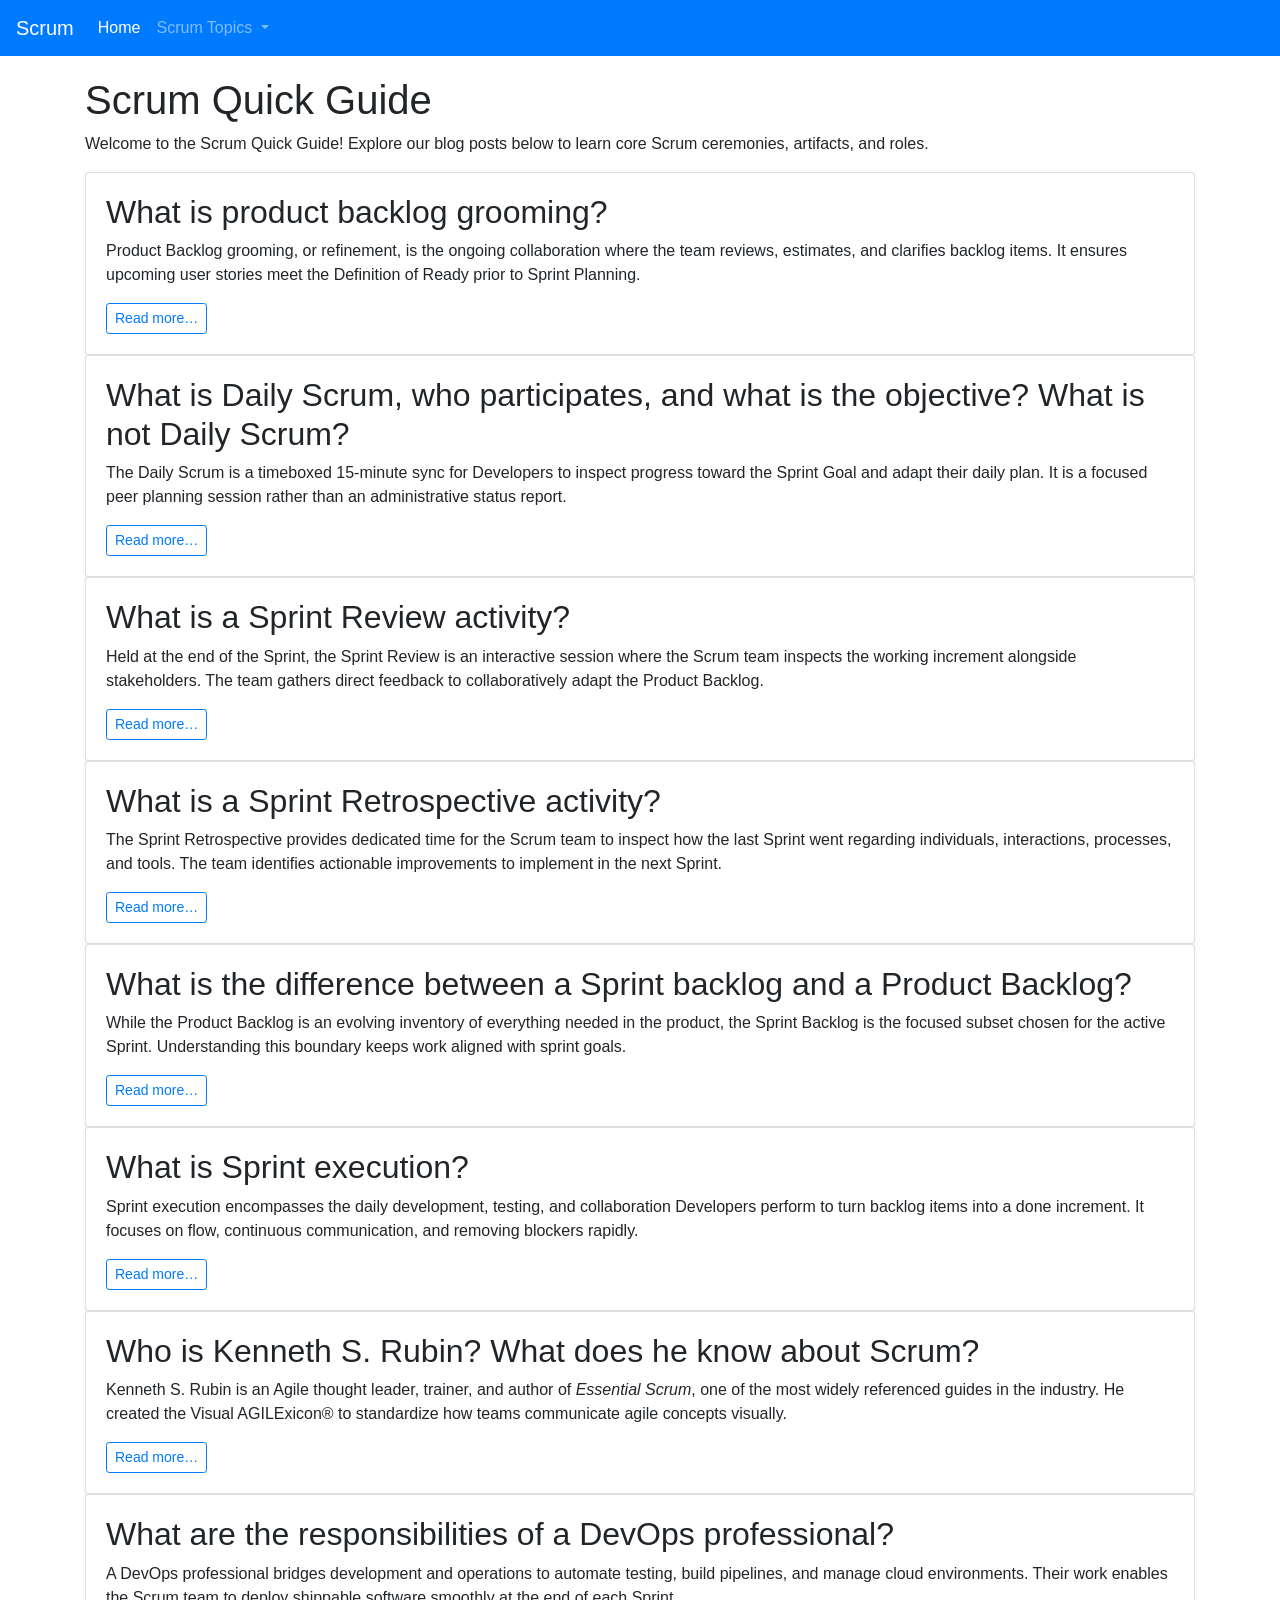
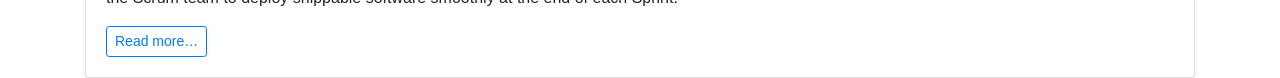
<file: index.html>
<!DOCTYPE html>
<html lang="en">

<head>
    <!-- Required meta tags -->
    <meta charset="utf-8">
    <meta name="viewport" content="width=device-width, initial-scale=1, shrink-to-fit=no">

    <title>Scrum Quick Guide - Home</title>

    <!-- Bootstrap CSS -->
    <link rel="stylesheet" href="https://cdn.jsdelivr.net/npm/bootstrap@4.4.1/dist/css/bootstrap.min.css"
        integrity="sha384-Vkoo8x4CGsO3+Hhxv8T/Q5PaXtkKtu6ug5TOeNV6gBiFeWPGFN9MuhOf23Q9Ifjh" crossorigin="anonymous">

    <link rel="stylesheet" href="style.css">

</head>

<body>
    <nav class="navbar navbar-expand-lg navbar-dark bg-primary fixed-top">
        <a class="navbar-brand" href="#">Scrum</a>
        <button class="navbar-toggler" type="button" data-toggle="collapse" data-target="#navbarNavDropdown"
            aria-controls="navbarNavDropdown" aria-expanded="false" aria-label="Toggle navigation">
            <span class="navbar-toggler-icon"></span>
        </button>
        <div class="collapse navbar-collapse" id="navbarNavDropdown">
            <ul class="navbar-nav">
                <li class="nav-item active">
                    <a class="nav-link" href="#">Home <span class="sr-only">(current)</span></a>
                </li>
                <li class="nav-item dropdown">
                    <a class="nav-link dropdown-toggle" href="#" id="navbarDropdownMenuLink" role="button"
                        data-toggle="dropdown" aria-haspopup="true" aria-expanded="false">
                        Scrum Topics
                    </a>
                    <div class="dropdown-menu" aria-labelledby="navbarDropdownMenuLink">
                        <a class="dropdown-item" href="pblgrooming.html">PBL Grooming</a>
                        <a class="dropdown-item" href="dailyscrum.html">Daily Scrum</a>
                        <a class="dropdown-item" href="sprintreview.html">Sprint Review</a>
                        <a class="dropdown-item" href="sprintretrospective.html">Sprint Retrospective</a>
                        <a class="dropdown-item" href="sprintbacklog.html">Sprint Backlog</a>
                        <a class="dropdown-item" href="sprintexecution.html">Sprint Execution</a>
                        <a class="dropdown-item" href="kennethrubin.html">Kenneth S. Rubin</a>
                        <a class="dropdown-item" href="devops.html">DevOps Responsibilities</a>
                    </div>
                </li>
            </ul>
        </div>
    </nav>


    <div class="container" style="margin-top: 20px;">
        <h1>Scrum Quick Guide</h1>
        <div class="content">
            <p>Welcome to the Scrum Quick Guide! Explore our blog posts below to learn core Scrum ceremonies, artifacts, and roles.</p>
            <div class="content">
                <!-- 1. PBL Grooming (PBI #2) -->
            <div class="card blog-card shadow-sm">
                <div class="card-body">
                    <h2>What is product backlog grooming?</h2>
                    <p class="card-text">
                        Product Backlog grooming, or refinement, is the ongoing collaboration where the team reviews, estimates, and clarifies backlog items. It ensures upcoming user stories meet the Definition of Ready prior to Sprint Planning.
                    </p>
                    <a href="pblgrooming.html" class="btn btn-sm btn-outline-primary">Read more…</a>
                </div>
            </div>

            <!-- 2. Daily Scrum (PBI #3) -->
            <div class="card blog-card shadow-sm">
                <div class="card-body">
                    <h2>What is Daily Scrum, who participates, and what is the objective? What is not Daily Scrum?</h2>
                    <p class="card-text">
                        The Daily Scrum is a timeboxed 15-minute sync for Developers to inspect progress toward the Sprint Goal and adapt their daily plan. It is a focused peer planning session rather than an administrative status report.
                    </p>
                    <a href="dailyscrum.html" class="btn btn-sm btn-outline-primary">Read more…</a>
                </div>
            </div>

            <!-- 3. Sprint Review (PBI #4) -->
            <div class="card blog-card shadow-sm">
                <div class="card-body">
                    <h2>What is a Sprint Review activity?</h2>
                    <p class="card-text">
                        Held at the end of the Sprint, the Sprint Review is an interactive session where the Scrum team inspects the working increment alongside stakeholders. The team gathers direct feedback to collaboratively adapt the Product Backlog.
                    </p>
                    <a href="sprintreview.html" class="btn btn-sm btn-outline-primary">Read more…</a>
                </div>
            </div>

            <!-- 4. Sprint Retrospective (PBI #5) -->
            <div class="card blog-card shadow-sm">
                <div class="card-body">
                    <h2>What is a Sprint Retrospective activity?</h2>
                    <p class="card-text">
                        The Sprint Retrospective provides dedicated time for the Scrum team to inspect how the last Sprint went regarding individuals, interactions, processes, and tools. The team identifies actionable improvements to implement in the next Sprint.
                    </p>
                    <a href="sprintretrospective.html" class="btn btn-sm btn-outline-primary">Read more…</a>
                </div>
            </div>

            <!-- 5. Sprint Backlog vs Product Backlog (PBI #7) -->
            <div class="card blog-card shadow-sm">
                <div class="card-body">
                    <h2>What is the difference between a Sprint backlog and a Product Backlog?</h2>
                    <p class="card-text">
                        While the Product Backlog is an evolving inventory of everything needed in the product, the Sprint Backlog is the focused subset chosen for the active Sprint. Understanding this boundary keeps work aligned with sprint goals.
                    </p>
                    <a href="sprintbacklog.html" class="btn btn-sm btn-outline-primary">Read more…</a>
                </div>
            </div>

            <!-- 6. Sprint Execution (PBI #8) -->
            <div class="card blog-card shadow-sm">
                <div class="card-body">
                    <h2>What is Sprint execution?</h2>
                    <p class="card-text">
                        Sprint execution encompasses the daily development, testing, and collaboration Developers perform to turn backlog items into a done increment. It focuses on flow, continuous communication, and removing blockers rapidly.
                    </p>
                    <a href="sprintexecution.html" class="btn btn-sm btn-outline-primary">Read more…</a>
                </div>
            </div>

            <!-- 7. Kenneth Rubin (PBI #11) -->
            <div class="card blog-card shadow-sm">
                <div class="card-body">
                    <h2>Who is Kenneth S. Rubin? What does he know about Scrum?</h2>
                    <p class="card-text">
                        Kenneth S. Rubin is an Agile thought leader, trainer, and author of <em>Essential Scrum</em>, one of the most widely referenced guides in the industry. He created the Visual AGILExicon® to standardize how teams communicate agile concepts visually.
                    </p>
                    <a href="kennethrubin.html" class="btn btn-sm btn-outline-primary">Read more…</a>
                </div>
            </div>

            <!-- 8. DevOps Responsibilities (PBI #15) -->
            <div class="card blog-card shadow-sm">
                <div class="card-body">
                    <h2>What are the responsibilities of a DevOps professional?</h2>
                    <p class="card-text">
                        A DevOps professional bridges development and operations to automate testing, build pipelines, and manage cloud environments. Their work enables the Scrum team to deploy shippable software smoothly at the end of each Sprint.
                    </p>
                    <a href="devops.html" class="btn btn-sm btn-outline-primary">Read more…</a>
                </div>
            </div>

        </div>
    </div>

    <!-- Bootstrap JavaScript CDN -->
    <script src="https://code.jquery.com/jquery-3.4.1.slim.min.js"
        integrity="sha384-J6qa4849blE2+poT4WnyKhv5vZF5SrPo0iEjwBvKU7imGFAV0wwj1yYfoRSJoZ+n"
        crossorigin="anonymous"></script>
    <script src="https://cdn.jsdelivr.net/npm/popper.js@1.16.0/dist/umd/popper.min.js"
        integrity="sha384-Q6E9RHvbIyZFJoft+2mJbHaEWldlvI9IOYy5n3zV9zzTtmI3UksdQRVvoxMfooAo"
        crossorigin="anonymous"></script>
    <script src="https://cdn.jsdelivr.net/npm/bootstrap@4.4.1/dist/js/bootstrap.min.js"
        integrity="sha384-wfSDF2E50Y2D1uUdj0O3uMBJnjuUD4Ih7YwaYd1iqfktj0Uod8GCExl3Og8ifwB6"
        crossorigin="anonymous"></script>

</body>

</html>
</file>
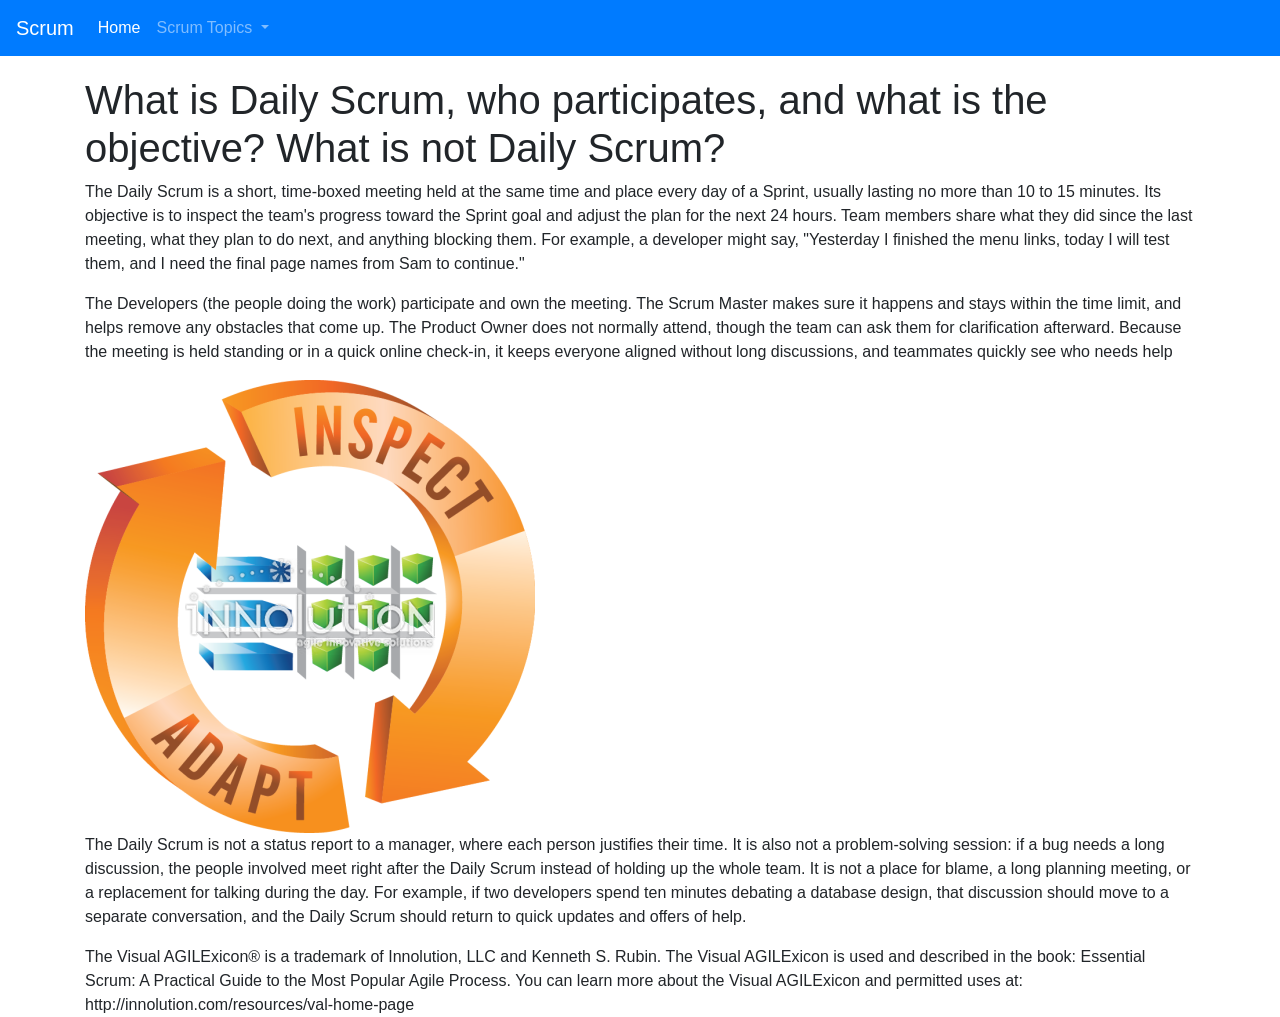
<file: dailyscrum.html>
<!DOCTYPE html>
<html lang="en">

<head>
    <!-- Required meta tags -->
    <meta charset="utf-8">
    <meta name="viewport" content="width=device-width, initial-scale=1, shrink-to-fit=no">

    <title>Template Test Page</title>

    <!-- Bootstrap CSS -->
    <link rel="stylesheet" href="https://cdn.jsdelivr.net/npm/bootstrap@4.4.1/dist/css/bootstrap.min.css"
        integrity="sha384-Vkoo8x4CGsO3+Hhxv8T/Q5PaXtkKtu6ug5TOeNV6gBiFeWPGFN9MuhOf23Q9Ifjh" crossorigin="anonymous">

    <link rel="stylesheet" href="style.css">

</head>

<body>
    <nav class="navbar navbar-expand-lg navbar-dark bg-primary fixed-top">
        <a class="navbar-brand" href="#">Scrum</a>
        <button class="navbar-toggler" type="button" data-toggle="collapse" data-target="#navbarNavDropdown"
            aria-controls="navbarNavDropdown" aria-expanded="false" aria-label="Toggle navigation">
            <span class="navbar-toggler-icon"></span>
        </button>
        <div class="collapse navbar-collapse" id="navbarNavDropdown">
            <ul class="navbar-nav">
                <li class="nav-item active">
                    <a class="nav-link" href="#">Home <span class="sr-only">(current)</span></a>
                </li>
                <li class="nav-item dropdown">
                    <a class="nav-link dropdown-toggle" href="#" id="navbarDropdownMenuLink" role="button"
                        data-toggle="dropdown" aria-haspopup="true" aria-expanded="false">
                        Scrum Topics
                    </a>
                    <div class="dropdown-menu" aria-labelledby="navbarDropdownMenuLink">
                        <a class="dropdown-item" href="pblgrooming.html">PBL Grooming</a>
                        <a class="dropdown-item" href="dailyscrum.html">Daily Scrum</a>
                        <a class="dropdown-item" href="sprintreview.html">Sprint Review</a>
                        <a class="dropdown-item" href="sprintretrospective.html">Sprint Retrospective</a>
                        <a class="dropdown-item" href="sprintbacklog.html">Sprint Backlog</a>
                        <a class="dropdown-item" href="sprintexecution.html">Sprint Execution</a>
                        <a class="dropdown-item" href="kennethrubin.html">Kenneth S. Rubin</a>
                        <a class="dropdown-item" href="devops.html">DevOps Responsibilities</a>
                    </div>
                </li>
            </ul>
        </div>
    </nav>


    <div class="container" style="margin-top: 20px;">
        <h1>What is Daily Scrum, who participates, and what is the objective? What is not Daily Scrum?</h1>
        <div class="content">
            <p>The Daily Scrum is a short, time-boxed meeting held at the same time and place every day of a Sprint, usually lasting no more than 10 to 15 minutes. 
                Its objective is to inspect the team's progress toward the Sprint goal and adjust the plan for the next 24 hours. 
                Team members share what they did since the last meeting, what they plan to do next, and anything blocking them. For example, 
                a developer might say, "Yesterday I finished the menu links, today I will test them, and I need the final page names from Sam to continue."</p>
                <p>The Developers (the people doing the work) participate and own the meeting. The Scrum Master makes sure it happens and stays within the time limit, 
                    and helps remove any obstacles that come up. The Product Owner does not normally attend, though the team can ask them for clarification afterward. 
                    Because the meeting is held standing or in a quick online check-in, it keeps everyone aligned without long discussions, and teammates quickly
                     see who needs help</p>
            <div class="image-container">
                <img src="images/dailyscrum.png" alt="The Daily Scrum inspects the team's progress and adjusts the plan toward the Sprint goal">
            </div>
            <p>The Daily Scrum is not a status report to a manager, where each person justifies their time. It is also not a problem-solving session: 
                if a bug needs a long discussion, the people involved meet right after the Daily Scrum instead of holding up the whole team. It is not a 
                place for blame, a long planning meeting, or a replacement for talking during the day. For example, if two developers spend 
                ten minutes debating a database design, that discussion should move to a separate conversation, and the Daily Scrum should return to 
                quick updates and offers of help.</p>
        </div>

        <div class="citation">
            The Visual AGILExicon® is a trademark of Innolution, LLC and Kenneth S. Rubin. The Visual AGILExicon is used and 
            described in the book: Essential Scrum: A Practical Guide to the Most Popular Agile Process. You can learn more about the 
            Visual AGILExicon and permitted uses at: http://innolution.com/resources/val-home-page
        </div>
    </div>

    <!-- Bootstrap JavaScript CDN -->
    <script src="https://code.jquery.com/jquery-3.4.1.slim.min.js"
        integrity="sha384-J6qa4849blE2+poT4WnyKhv5vZF5SrPo0iEjwBvKU7imGFAV0wwj1yYfoRSJoZ+n"
        crossorigin="anonymous"></script>
    <script src="https://cdn.jsdelivr.net/npm/popper.js@1.16.0/dist/umd/popper.min.js"
        integrity="sha384-Q6E9RHvbIyZFJoft+2mJbHaEWldlvI9IOYy5n3zV9zzTtmI3UksdQRVvoxMfooAo"
        crossorigin="anonymous"></script>
    <script src="https://cdn.jsdelivr.net/npm/bootstrap@4.4.1/dist/js/bootstrap.min.js"
        integrity="sha384-wfSDF2E50Y2D1uUdj0O3uMBJnjuUD4Ih7YwaYd1iqfktj0Uod8GCExl3Og8ifwB6"
        crossorigin="anonymous"></script>

</body>

</html>
</file>
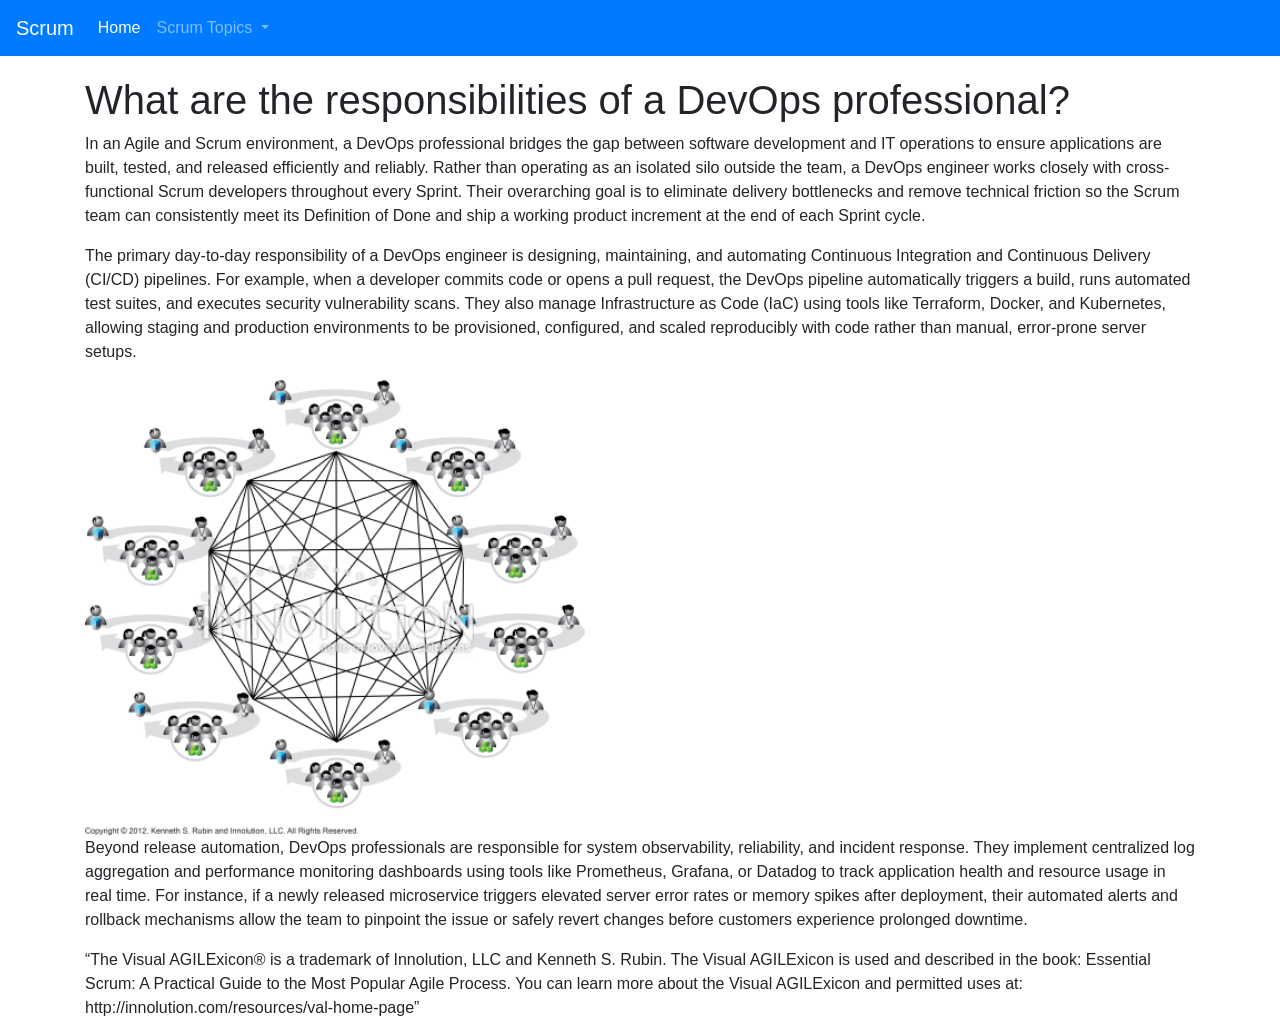
<file: devops.html>
<!DOCTYPE html>
<html lang="en">

<head>
    <!-- Required meta tags -->
    <meta charset="utf-8">
    <meta name="viewport" content="width=device-width, initial-scale=1, shrink-to-fit=no">

    <title>Template Test Page</title>

    <!-- Bootstrap CSS -->
    <link rel="stylesheet" href="https://cdn.jsdelivr.net/npm/bootstrap@4.4.1/dist/css/bootstrap.min.css"
        integrity="sha384-Vkoo8x4CGsO3+Hhxv8T/Q5PaXtkKtu6ug5TOeNV6gBiFeWPGFN9MuhOf23Q9Ifjh" crossorigin="anonymous">

    <link rel="stylesheet" href="style.css">

</head>

<body>
    <nav class="navbar navbar-expand-lg navbar-dark bg-primary fixed-top">
        <a class="navbar-brand" href="#">Scrum</a>
        <button class="navbar-toggler" type="button" data-toggle="collapse" data-target="#navbarNavDropdown"
            aria-controls="navbarNavDropdown" aria-expanded="false" aria-label="Toggle navigation">
            <span class="navbar-toggler-icon"></span>
        </button>
        <div class="collapse navbar-collapse" id="navbarNavDropdown">
            <ul class="navbar-nav">
                <li class="nav-item active">
                    <a class="nav-link" href="#">Home <span class="sr-only">(current)</span></a>
                </li>
                <li class="nav-item dropdown">
                    <a class="nav-link dropdown-toggle" href="#" id="navbarDropdownMenuLink" role="button"
                        data-toggle="dropdown" aria-haspopup="true" aria-expanded="false">
                        Scrum Topics
                    </a>
                    <div class="dropdown-menu" aria-labelledby="navbarDropdownMenuLink">
                        <a class="dropdown-item" href="pblgrooming.html">PBL Grooming</a>
                        <a class="dropdown-item" href="dailyscrum.html">Daily Scrum</a>
                        <a class="dropdown-item" href="sprintreview.html">Sprint Review</a>
                        <a class="dropdown-item" href="sprintretrospective.html">Sprint Retrospective</a>
                        <a class="dropdown-item" href="sprintbacklog.html">Sprint Backlog</a>
                        <a class="dropdown-item" href="sprintexecution.html">Sprint Execution</a>
                        <a class="dropdown-item" href="kennethrubin.html">Kenneth S. Rubin</a>
                        <a class="dropdown-item" href="devops.html">DevOps Responsibilities</a>
                    </div>
                </li>
            </ul>
        </div>
    </nav>


    <div class="container" style="margin-top: 20px;">
        <h1>What are the responsibilities of a DevOps professional?</h1>
        <div class="content">
            <p>In an Agile and Scrum environment, a DevOps professional bridges the gap between software development and IT operations to ensure applications are built, 
                tested, and released efficiently and reliably. Rather than operating as an isolated silo outside the team, a DevOps engineer works closely with 
                cross-functional Scrum developers throughout every Sprint. Their overarching goal is to eliminate delivery bottlenecks and remove technical friction 
                so the Scrum team can consistently meet its Definition of Done and ship a working product increment at the end of each Sprint cycle.</p>
            <p>The primary day-to-day responsibility of a DevOps engineer is designing, maintaining, and automating Continuous Integration and Continuous Delivery 
                (CI/CD) pipelines. For example, when a developer commits code or opens a pull request, the DevOps pipeline automatically triggers a build, runs 
                automated test suites, and executes security vulnerability scans. They also manage Infrastructure as Code (IaC) using tools like Terraform, Docker, 
                and Kubernetes, allowing staging and production environments to be provisioned, configured, and scaled reproducibly with code rather than manual, 
                error-prone server setups.</p>
           
            <div class="image-container">
                <img src="images/devops.png" alt="Visual AGILExicon illustration representing continuous delivery and deployment in Scrum" width="500">
            </div>
            <p>Beyond release automation, DevOps professionals are responsible for system observability, reliability, and incident response. They implement 
                centralized log aggregation and performance monitoring dashboards using tools like Prometheus, Grafana, or Datadog to track application health 
                and resource usage in real time. For instance, if a newly released microservice triggers elevated server error rates or memory spikes after 
                deployment, their automated alerts and rollback mechanisms allow the team to pinpoint the issue or safely revert changes before customers 
                experience prolonged downtime.</p>
        </div>

        <div class="citation">
            “The Visual AGILExicon® is a trademark of Innolution, LLC and Kenneth S. Rubin. The Visual AGILExicon is used and described in the book: Essential Scrum: A Practical Guide to the Most Popular Agile Process. You can learn more about the Visual AGILExicon and permitted uses at: http://innolution.com/resources/val-home-page” 
        </div>
    </div>

    <!-- Bootstrap JavaScript CDN -->
    <script src="https://code.jquery.com/jquery-3.4.1.slim.min.js"
        integrity="sha384-J6qa4849blE2+poT4WnyKhv5vZF5SrPo0iEjwBvKU7imGFAV0wwj1yYfoRSJoZ+n"
        crossorigin="anonymous"></script>
    <script src="https://cdn.jsdelivr.net/npm/popper.js@1.16.0/dist/umd/popper.min.js"
        integrity="sha384-Q6E9RHvbIyZFJoft+2mJbHaEWldlvI9IOYy5n3zV9zzTtmI3UksdQRVvoxMfooAo"
        crossorigin="anonymous"></script>
    <script src="https://cdn.jsdelivr.net/npm/bootstrap@4.4.1/dist/js/bootstrap.min.js"
        integrity="sha384-wfSDF2E50Y2D1uUdj0O3uMBJnjuUD4Ih7YwaYd1iqfktj0Uod8GCExl3Og8ifwB6"
        crossorigin="anonymous"></script>

</body>

</html>
</file>
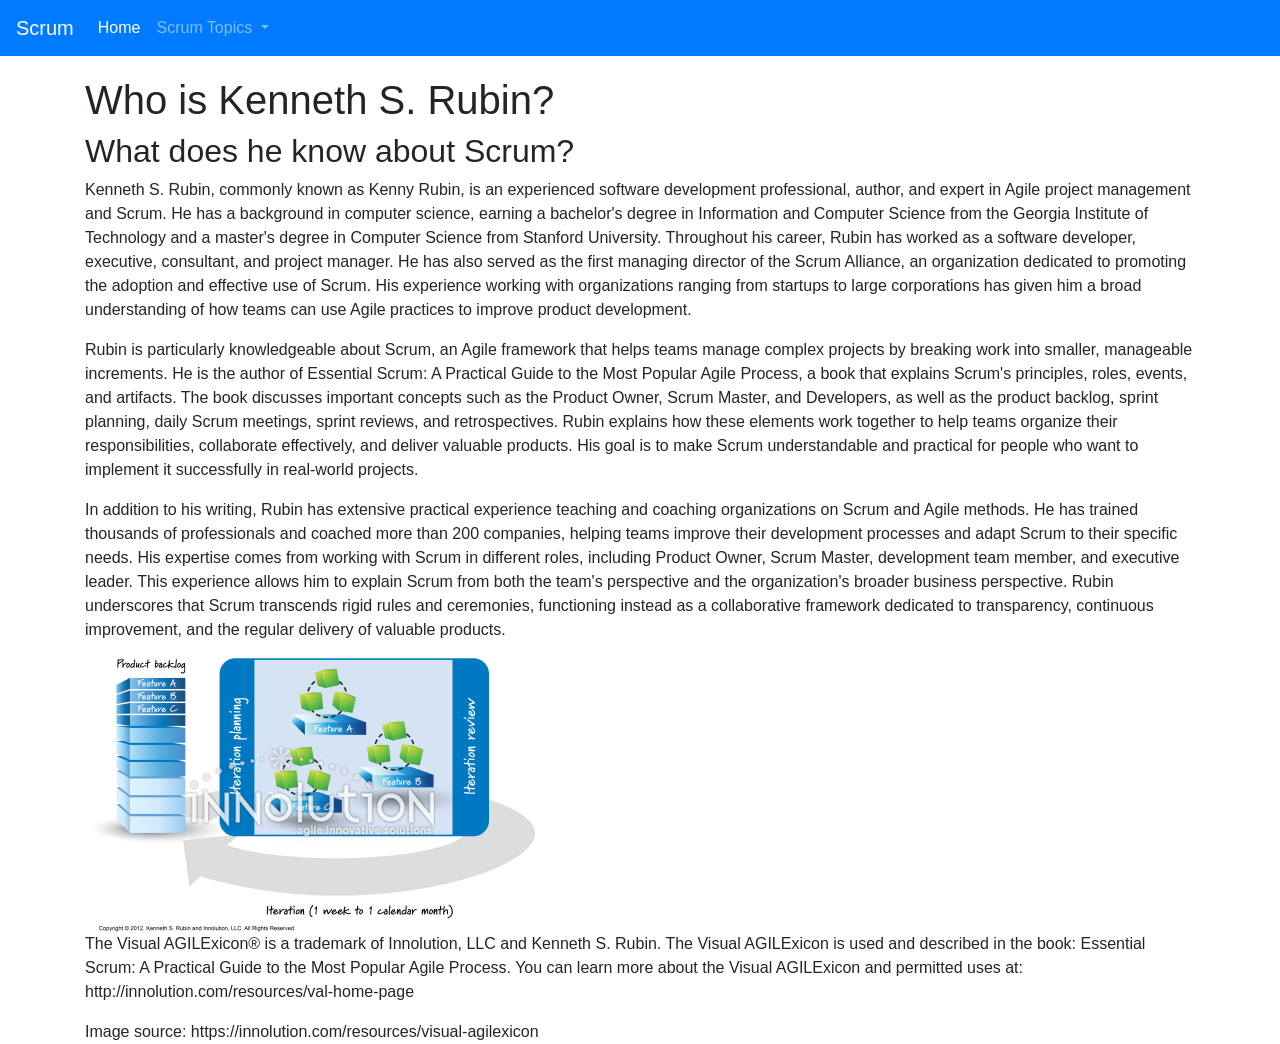
<file: kennethrubin.html>
<!DOCTYPE html>
<html lang="en">

<head>
    <!-- Required meta tags -->
    <meta charset="utf-8">
    <meta name="viewport" content="width=device-width, initial-scale=1, shrink-to-fit=no">

    <title>Template Test Page</title>

    <!-- Bootstrap CSS -->
    <link rel="stylesheet" href="https://cdn.jsdelivr.net/npm/bootstrap@4.4.1/dist/css/bootstrap.min.css"
        integrity="sha384-Vkoo8x4CGsO3+Hhxv8T/Q5PaXtkKtu6ug5TOeNV6gBiFeWPGFN9MuhOf23Q9Ifjh" crossorigin="anonymous">

    <link rel="stylesheet" href="style.css">

    <!--<style>
        /* Add padding to body to prevent content from being hidden behind fixed navbar */
        body {
            padding-top: 56px;
            /* Approximate height of navbar */
        }
    </style>-->

</head>

<body>
    <nav class="navbar navbar-expand-lg navbar-dark bg-primary fixed-top">
        <a class="navbar-brand" href="#">Scrum</a>
        <button class="navbar-toggler" type="button" data-toggle="collapse" data-target="#navbarNavDropdown"
            aria-controls="navbarNavDropdown" aria-expanded="false" aria-label="Toggle navigation">
            <span class="navbar-toggler-icon"></span>
        </button>
        <div class="collapse navbar-collapse" id="navbarNavDropdown">
            <ul class="navbar-nav">
                <li class="nav-item active">
                    <a class="nav-link" href="#">Home <span class="sr-only">(current)</span></a>
                </li>
                <li class="nav-item dropdown">
                    <a class="nav-link dropdown-toggle" href="#" id="navbarDropdownMenuLink" role="button"
                        data-toggle="dropdown" aria-haspopup="true" aria-expanded="false">
                        Scrum Topics
                    </a>
                    <div class="dropdown-menu" aria-labelledby="navbarDropdownMenuLink">
                        <a class="dropdown-item" href="pblgrooming.html">PBL Grooming</a>
                        <a class="dropdown-item" href="dailyscrum.html">Daily Scrum</a>
                        <a class="dropdown-item" href="sprintreview.html">Sprint Review</a>
                        <a class="dropdown-item" href="sprintretrospective.html">Sprint Retrospective</a>
                        <a class="dropdown-item" href="sprintbacklog.html">Sprint Backlog</a>
                        <a class="dropdown-item" href="sprintexecution.html">Sprint Execution</a>
                        <a class="dropdown-item" href="kennethrubin.html">Kenneth S. Rubin</a>
                        <a class="dropdown-item" href="devops.html">DevOps Responsibilities</a>
                    </div>
                </li>
            </ul>
        </div>
    </nav>


    <div class="container" style="margin-top: 20px;">
        <h1>Who is Kenneth S. Rubin?</h1>
        <h2>What does he know about Scrum?</h2>
        <div class="content">
            <p>
                Kenneth S. Rubin, commonly known as Kenny Rubin, is an experienced software development professional, author, and expert in Agile project management and Scrum. He has a background in computer science, earning a bachelor's degree in Information and Computer Science from the Georgia Institute of Technology and a master's degree in Computer Science from Stanford University. Throughout his career, Rubin has worked as a software developer, executive, consultant, and project manager. He has also served as the first managing director of the Scrum Alliance, an organization dedicated to promoting the adoption and effective use of Scrum. His experience working with organizations ranging from startups to large corporations has given him a broad understanding of how teams can use Agile practices to improve product development.
            </p>
            <p>
                Rubin is particularly knowledgeable about Scrum, an Agile framework that helps teams manage complex projects by breaking work into smaller, manageable increments. He is the author of Essential Scrum: A Practical Guide to the Most Popular Agile Process, a book that explains Scrum's principles, roles, events, and artifacts. The book discusses important concepts such as the Product Owner, Scrum Master, and Developers, as well as the product backlog, sprint planning, daily Scrum meetings, sprint reviews, and retrospectives. Rubin explains how these elements work together to help teams organize their responsibilities, collaborate effectively, and deliver valuable products. His goal is to make Scrum understandable and practical for people who want to implement it successfully in real-world projects.
            </p>
            <p>
                In addition to his writing, Rubin has extensive practical experience teaching and coaching organizations on Scrum and Agile methods. He has trained thousands of professionals and coached more than 200 companies, helping teams improve their development processes and adapt Scrum to their specific needs. His expertise comes from working with Scrum in different roles, including Product Owner, Scrum Master, development team member, and executive leader. This experience allows him to explain Scrum from both the team's perspective and the organization's broader business perspective. Rubin underscores that Scrum transcends rigid rules and ceremonies, functioning instead as a collaborative framework dedicated to transparency, continuous improvement, and the regular delivery of valuable products. <!--Fixed Line-->
            </p>
            <div class="image-container">
                <img src="images/agiledevoverview.png" alt="Agile Development Overview icon.">
            </div>
            <p>
                The Visual AGILExicon® is a trademark of Innolution, LLC and Kenneth S. Rubin. The Visual AGILExicon is used and described in the book: Essential Scrum: A Practical Guide to the Most Popular Agile Process. You can learn more about the Visual AGILExicon and permitted uses at: http://innolution.com/resources/val-home-page
            </p>
        </div>

        <div class="citation">
            Image source: https://innolution.com/resources/visual-agilexicon
        </div>
    </div>

    <!-- Bootstrap JavaScript CDN -->
    <script src="https://code.jquery.com/jquery-3.4.1.slim.min.js"
        integrity="sha384-J6qa4849blE2+poT4WnyKhv5vZF5SrPo0iEjwBvKU7imGFAV0wwj1yYfoRSJoZ+n"
        crossorigin="anonymous"></script>
    <script src="https://cdn.jsdelivr.net/npm/popper.js@1.16.0/dist/umd/popper.min.js"
        integrity="sha384-Q6E9RHvbIyZFJoft+2mJbHaEWldlvI9IOYy5n3zV9zzTtmI3UksdQRVvoxMfooAo"
        crossorigin="anonymous"></script>
    <script src="https://cdn.jsdelivr.net/npm/bootstrap@4.4.1/dist/js/bootstrap.min.js"
        integrity="sha384-wfSDF2E50Y2D1uUdj0O3uMBJnjuUD4Ih7YwaYd1iqfktj0Uod8GCExl3Og8ifwB6"
        crossorigin="anonymous"></script>

</body>

</html>
</file>
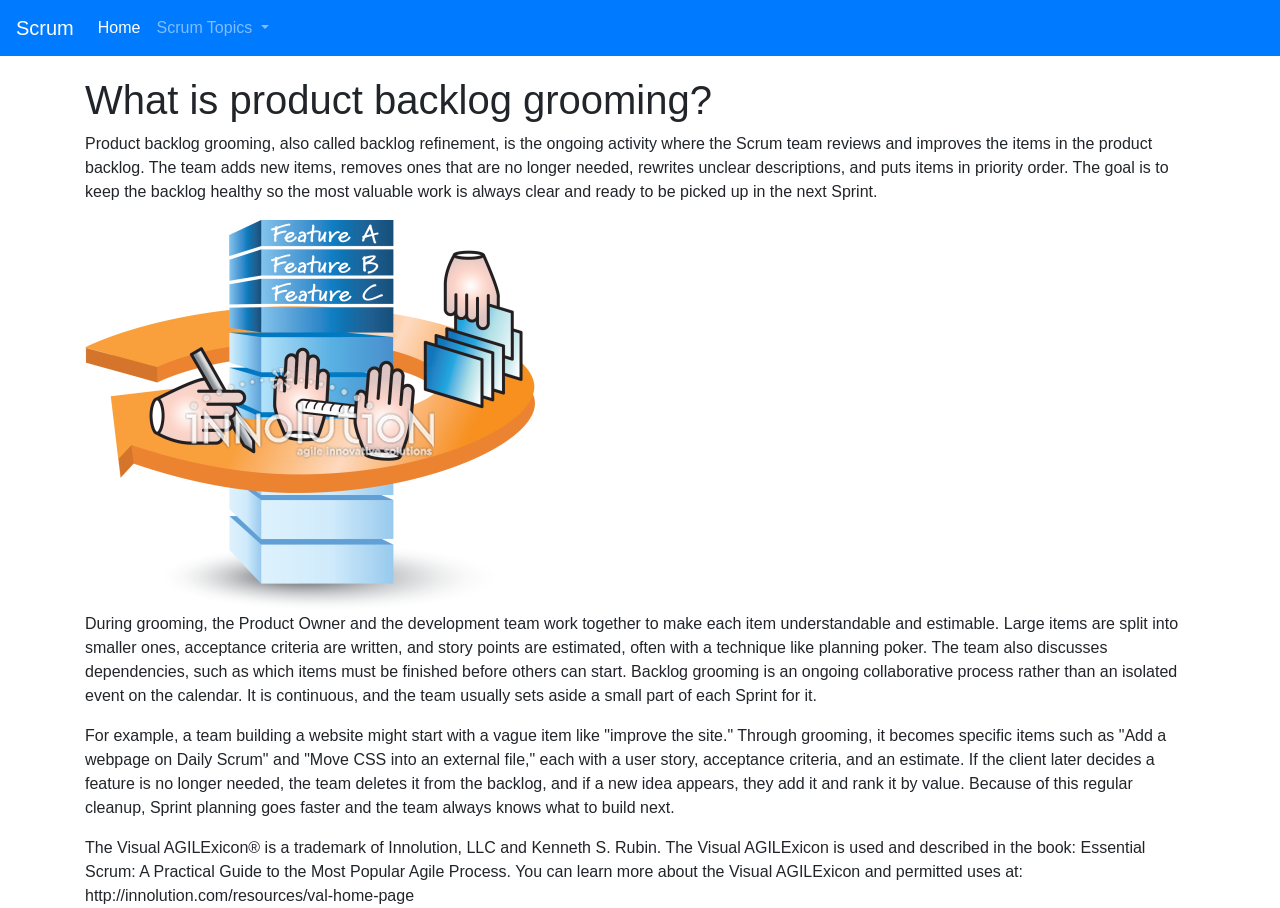
<file: pblgrooming.html>
<!DOCTYPE html>
<html lang="en">

<head>
    <!-- Required meta tags -->
    <meta charset="utf-8">
    <meta name="viewport" content="width=device-width, initial-scale=1, shrink-to-fit=no">

    <title>Template Test Page</title>

    <!-- Bootstrap CSS -->
    <link rel="stylesheet" href="https://cdn.jsdelivr.net/npm/bootstrap@4.4.1/dist/css/bootstrap.min.css"
        integrity="sha384-Vkoo8x4CGsO3+Hhxv8T/Q5PaXtkKtu6ug5TOeNV6gBiFeWPGFN9MuhOf23Q9Ifjh" crossorigin="anonymous">

    <link rel="stylesheet" href="style.css">

</head>

<body>
    <nav class="navbar navbar-expand-lg navbar-dark bg-primary fixed-top">
        <a class="navbar-brand" href="#">Scrum</a>
        <button class="navbar-toggler" type="button" data-toggle="collapse" data-target="#navbarNavDropdown"
            aria-controls="navbarNavDropdown" aria-expanded="false" aria-label="Toggle navigation">
            <span class="navbar-toggler-icon"></span>
        </button>
        <div class="collapse navbar-collapse" id="navbarNavDropdown">
            <ul class="navbar-nav">
                <li class="nav-item active">
                    <a class="nav-link" href="#">Home <span class="sr-only">(current)</span></a>
                </li>
                <li class="nav-item dropdown">
                    <a class="nav-link dropdown-toggle" href="#" id="navbarDropdownMenuLink" role="button"
                        data-toggle="dropdown" aria-haspopup="true" aria-expanded="false">
                        Scrum Topics
                    </a>
                    <div class="dropdown-menu" aria-labelledby="navbarDropdownMenuLink">
                        <a class="dropdown-item" href="pblgrooming.html">PBL Grooming</a>
                        <a class="dropdown-item" href="dailyscrum.html">Daily Scrum</a>
                        <a class="dropdown-item" href="sprintreview.html">Sprint Review</a>
                        <a class="dropdown-item" href="sprintretrospective.html">Sprint Retrospective</a>
                        <a class="dropdown-item" href="sprintbacklog.html">Sprint Backlog</a>
                        <a class="dropdown-item" href="sprintexecution.html">Sprint Execution</a>
                        <a class="dropdown-item" href="kennethrubin.html">Kenneth S. Rubin</a>
                        <a class="dropdown-item" href="devops.html">DevOps Responsibilities</a>
                    </div>
                </li>
            </ul>
        </div>
    </nav>


    <div class="container" style="margin-top: 20px;">
        <h1>What is product backlog grooming?</h1>
        <div class="content">
            <p>Product backlog grooming, also called backlog refinement, is the ongoing activity where the Scrum team reviews and
                 improves the items in the product backlog. The team adds new items, removes ones that are no longer needed, rewrites 
                 unclear descriptions, and puts items in priority order. The goal is to keep the backlog healthy so the most valuable work 
                 is always clear and ready to be picked up in the next Sprint.</p>
            <div class="image-container">
                <img src="images/pblgrooming.png" alt="Product backlog items are continuously discussed, reviewed, estimated, and updated">
            </div>
           <p>During grooming, the Product Owner and the development team work together to make each item understandable and estimable. 
                    Large items are split into smaller ones, acceptance criteria are written, and story points are estimated, often with a 
                    technique like planning poker. The team also discusses dependencies, such as which items must be finished before others 
                    can start. Backlog grooming is an ongoing collaborative process rather than an isolated event on the calendar. It is continuous, and the team usually sets aside a small part of each Sprint 
                    for it.</p>
                    <p>For example, a team building a website might start with a vague item like "improve the site." Through grooming, it 
                        becomes specific items such as "Add a webpage on Daily Scrum" and "Move CSS into an external file," each with a user 
                        story, acceptance criteria, and an estimate. If the client later decides a feature is no longer needed, the team deletes 
                        it from the backlog, and if a new idea appears, they add it and rank it by value. Because of this regular cleanup, 
                        Sprint planning goes faster and the team always knows what to build next.</p>
        </div>

        <div class="citation">
            The Visual AGILExicon® is a trademark of Innolution, LLC and Kenneth S. Rubin. 
            The Visual AGILExicon is used and described in the book: Essential Scrum: 
            A Practical Guide to the Most Popular Agile Process. You can learn more about the Visual AGILExicon and permitted 
            uses at: http://innolution.com/resources/val-home-page
        </div>
    </div>

    <!-- Bootstrap JavaScript CDN -->
    <script src="https://code.jquery.com/jquery-3.4.1.slim.min.js"
        integrity="sha384-J6qa4849blE2+poT4WnyKhv5vZF5SrPo0iEjwBvKU7imGFAV0wwj1yYfoRSJoZ+n"
        crossorigin="anonymous"></script>
    <script src="https://cdn.jsdelivr.net/npm/popper.js@1.16.0/dist/umd/popper.min.js"
        integrity="sha384-Q6E9RHvbIyZFJoft+2mJbHaEWldlvI9IOYy5n3zV9zzTtmI3UksdQRVvoxMfooAo"
        crossorigin="anonymous"></script>
    <script src="https://cdn.jsdelivr.net/npm/bootstrap@4.4.1/dist/js/bootstrap.min.js"
        integrity="sha384-wfSDF2E50Y2D1uUdj0O3uMBJnjuUD4Ih7YwaYd1iqfktj0Uod8GCExl3Og8ifwB6"
        crossorigin="anonymous"></script>

</body>

</html>
</file>
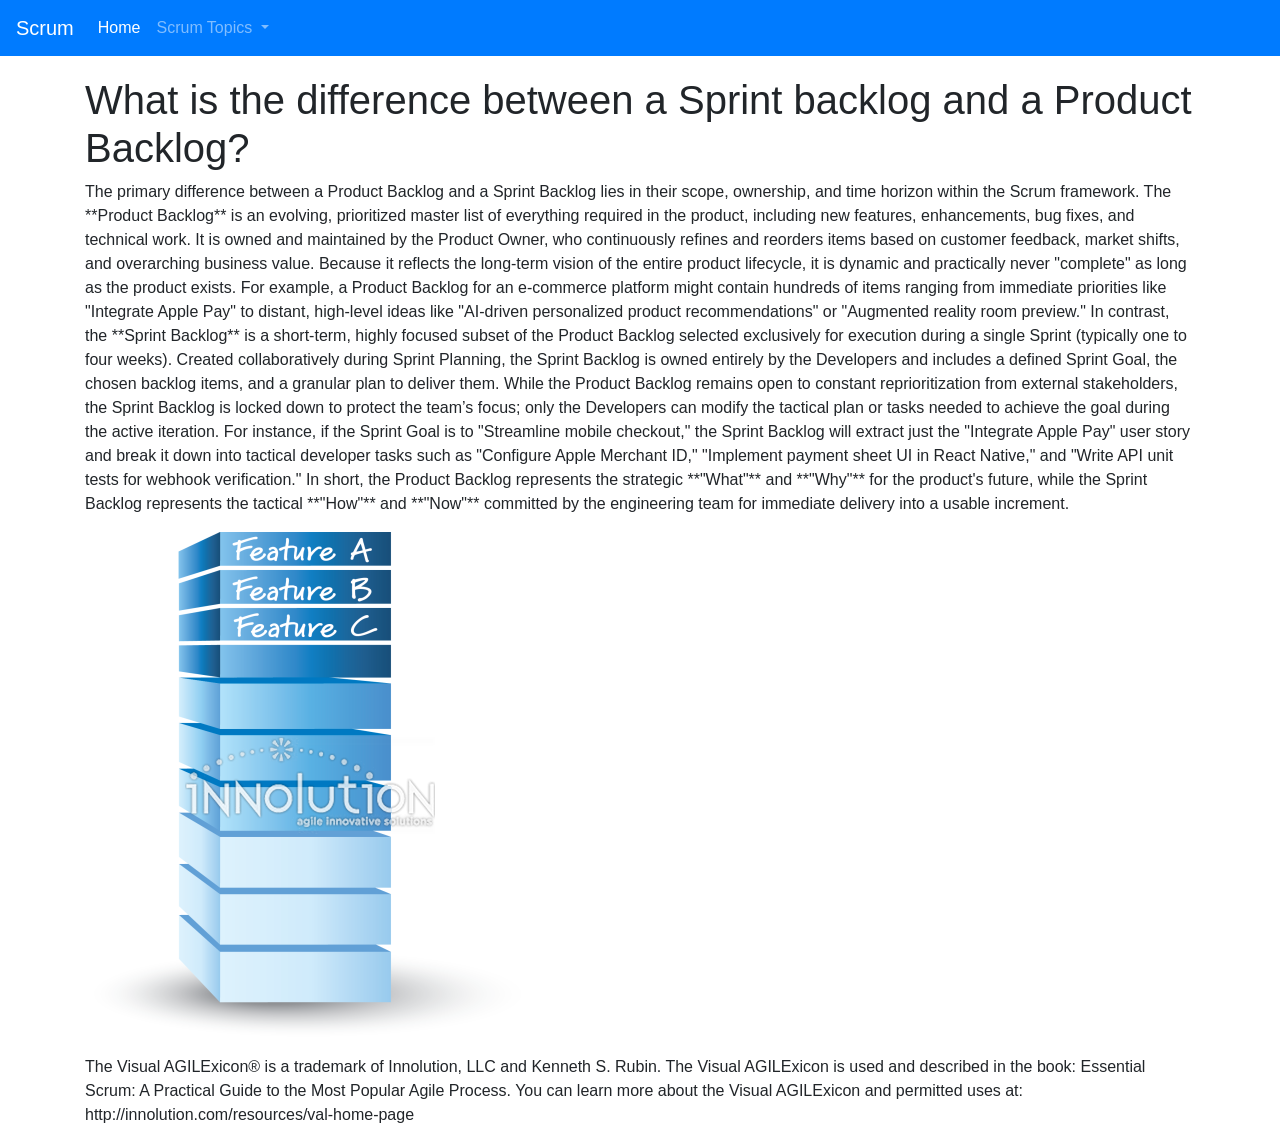
<file: sprintbacklog.html>
<!DOCTYPE html>
<html lang="en">

<head>
    <!-- Required meta tags -->
    <meta charset="utf-8">
    <meta name="viewport" content="width=device-width, initial-scale=1, shrink-to-fit=no">

    <title>Template Test Page</title>

    <!-- Bootstrap CSS -->
    <link rel="stylesheet" href="https://cdn.jsdelivr.net/npm/bootstrap@4.4.1/dist/css/bootstrap.min.css"
        integrity="sha384-Vkoo8x4CGsO3+Hhxv8T/Q5PaXtkKtu6ug5TOeNV6gBiFeWPGFN9MuhOf23Q9Ifjh" crossorigin="anonymous">

    <link rel="stylesheet" href="style.css">

</head>

<body>
    <nav class="navbar navbar-expand-lg navbar-dark bg-primary fixed-top">
        <a class="navbar-brand" href="#">Scrum</a>
        <button class="navbar-toggler" type="button" data-toggle="collapse" data-target="#navbarNavDropdown"
            aria-controls="navbarNavDropdown" aria-expanded="false" aria-label="Toggle navigation">
            <span class="navbar-toggler-icon"></span>
        </button>
        <div class="collapse navbar-collapse" id="navbarNavDropdown">
            <ul class="navbar-nav">
                <li class="nav-item active">
                    <a class="nav-link" href="#">Home <span class="sr-only">(current)</span></a>
                </li>
                <li class="nav-item dropdown">
                    <a class="nav-link dropdown-toggle" href="#" id="navbarDropdownMenuLink" role="button"
                        data-toggle="dropdown" aria-haspopup="true" aria-expanded="false">
                        Scrum Topics
                    </a>
                    <div class="dropdown-menu" aria-labelledby="navbarDropdownMenuLink">
                        <a class="dropdown-item" href="pblgrooming.html">PBL Grooming</a>
                        <a class="dropdown-item" href="dailyscrum.html">Daily Scrum</a>
                        <a class="dropdown-item" href="sprintreview.html">Sprint Review</a>
                        <a class="dropdown-item" href="sprintretrospective.html">Sprint Retrospective</a>
                        <a class="dropdown-item" href="sprintbacklog.html">Sprint Backlog</a>
                        <a class="dropdown-item" href="sprintexecution.html">Sprint Execution</a>
                        <a class="dropdown-item" href="kennethrubin.html">Kenneth S. Rubin</a>
                        <a class="dropdown-item" href="devops.html">DevOps Responsibilities</a>
                    </div>
                </li>
            </ul>
        </div>
    </nav>


    <div class="container" style="margin-top: 20px;">
        <h1>What is the difference between a Sprint backlog and a Product Backlog?</h1>
        <div class="content">
            <p>
                The primary difference between a Product Backlog and a Sprint Backlog lies in their scope, ownership, and time horizon within the Scrum framework. The **Product Backlog** is an evolving, prioritized master list of everything required in the product, including new features, enhancements, bug fixes, and technical work. It is owned and maintained by the Product Owner, who continuously refines and reorders items based on customer feedback, market shifts, and overarching business value. Because it reflects the long-term vision of the entire product lifecycle, it is dynamic and practically never "complete" as long as the product exists. For example, a Product Backlog for an e-commerce platform might contain hundreds of items ranging from immediate priorities like "Integrate Apple Pay" to distant, high-level ideas like "AI-driven personalized product recommendations" or "Augmented reality room preview."

                In contrast, the **Sprint Backlog** is a short-term, highly focused subset of the Product Backlog selected exclusively for execution during a single Sprint (typically one to four weeks). Created collaboratively during Sprint Planning, the Sprint Backlog is owned entirely by the Developers and includes a defined Sprint Goal, the chosen backlog items, and a granular plan to deliver them. While the Product Backlog remains open to constant reprioritization from external stakeholders, the Sprint Backlog is locked down to protect the team’s focus; only the Developers can modify the tactical plan or tasks needed to achieve the goal during the active iteration. For instance, if the Sprint Goal is to "Streamline mobile checkout," the Sprint Backlog will extract just the "Integrate Apple Pay" user story and break it down into tactical developer tasks such as "Configure Apple Merchant ID," "Implement payment sheet UI in React Native," and "Write API unit tests for webhook verification."

                In short, the Product Backlog represents the strategic **"What"** and **"Why"** for the product's future, while the Sprint Backlog represents the tactical **"How"** and **"Now"** committed by the engineering team for immediate delivery into a usable increment.
            </p>
            <div class="image-container">
                <img src="images/productbacklog.png" alt="A 3D vertical tower split into sections labeled as features alphabetically">
            </div>
            <p><!--Sed ut perspiciatis unde omnis iste natus error sit voluptatem accusantium doloremque laudantium,
                totam
                rem
                aperiam, eaque ipsa quae ab illo inventore veritatis et quasi architecto beatae vitae dicta sunt
                explicabo.
                Nemo enim ipsam voluptatem quia voluptas sit aspernatur aut odit aut fugit. At vero eos et
                accusamus et
                iusto
                odio dignissimos ducimus qui blanditiis praesentium voluptatum deleniti atque corrupti quos
                dolores et
                quas
                molestias excepturi sint occaecati cupiditate non provident, similique sunt in culpa qui officia
                deserunt
                mollitia animi.-->
            </p>
        </div>

        <div class="citation">
            The Visual AGILExicon® is a trademark of Innolution, LLC and Kenneth S. Rubin. 
            The Visual AGILExicon is used and described in the book: Essential Scrum: A Practical Guide to the Most Popular Agile Process. 
            You can learn more about the Visual AGILExicon and permitted uses at: http://innolution.com/resources/val-home-page
        </div>
    </div>

    <!-- Bootstrap JavaScript CDN -->
    <script src="https://code.jquery.com/jquery-3.4.1.slim.min.js"
        integrity="sha384-J6qa4849blE2+poT4WnyKhv5vZF5SrPo0iEjwBvKU7imGFAV0wwj1yYfoRSJoZ+n"
        crossorigin="anonymous"></script>
    <script src="https://cdn.jsdelivr.net/npm/popper.js@1.16.0/dist/umd/popper.min.js"
        integrity="sha384-Q6E9RHvbIyZFJoft+2mJbHaEWldlvI9IOYy5n3zV9zzTtmI3UksdQRVvoxMfooAo"
        crossorigin="anonymous"></script>
    <script src="https://cdn.jsdelivr.net/npm/bootstrap@4.4.1/dist/js/bootstrap.min.js"
        integrity="sha384-wfSDF2E50Y2D1uUdj0O3uMBJnjuUD4Ih7YwaYd1iqfktj0Uod8GCExl3Og8ifwB6"
        crossorigin="anonymous"></script>

</body>

</html>
</file>
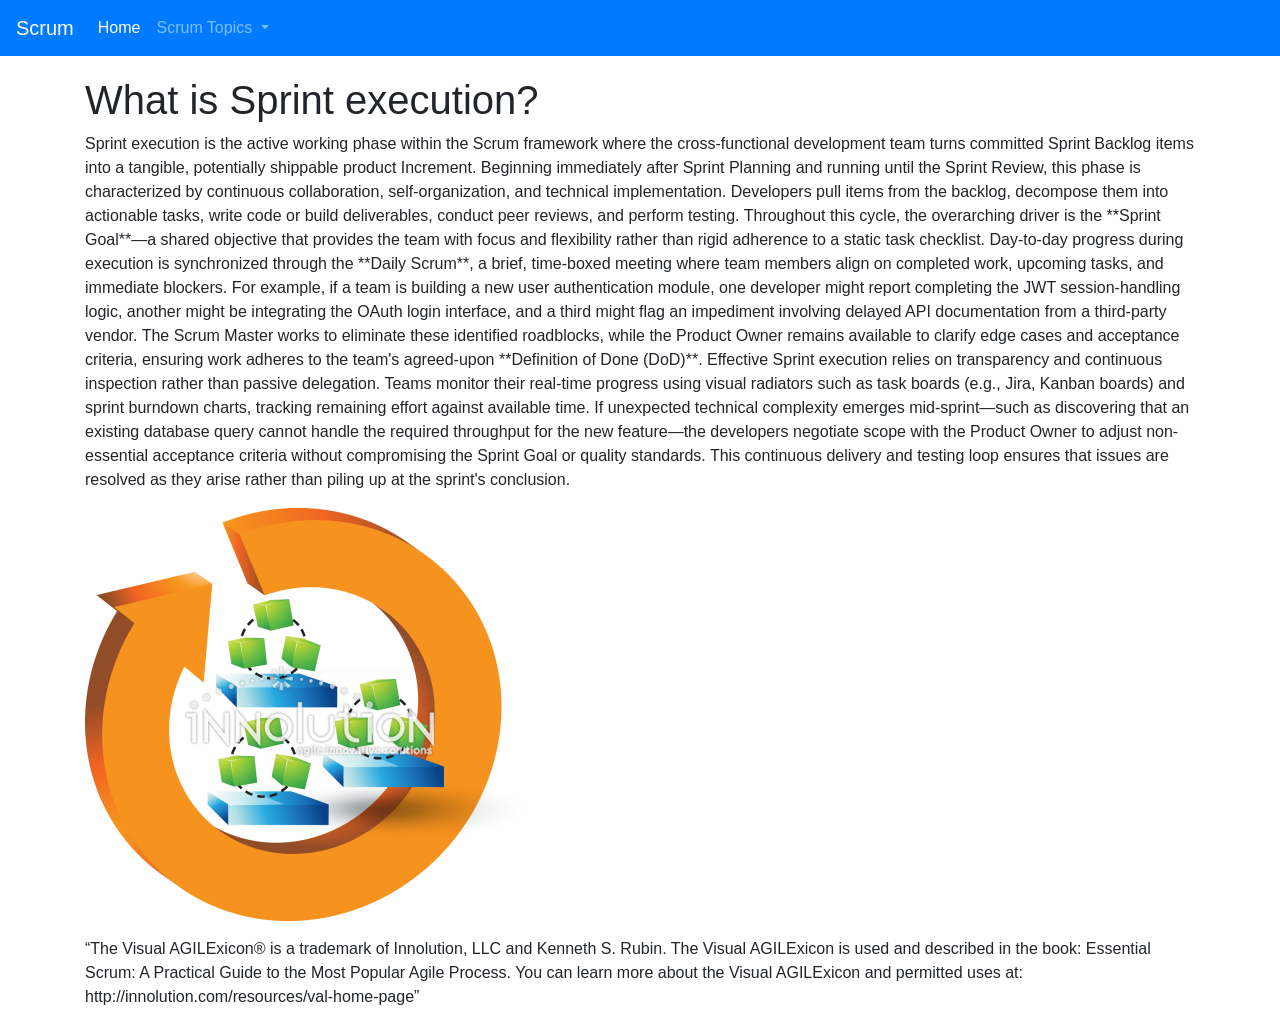
<file: sprintexecution.html>
<!DOCTYPE html>
<html lang="en">

<head>
    <!-- Required meta tags -->
    <meta charset="utf-8">
    <meta name="viewport" content="width=device-width, initial-scale=1, shrink-to-fit=no">

    <title>Template Test Page</title>

    <!-- Bootstrap CSS -->
    <link rel="stylesheet" href="https://cdn.jsdelivr.net/npm/bootstrap@4.4.1/dist/css/bootstrap.min.css"
        integrity="sha384-Vkoo8x4CGsO3+Hhxv8T/Q5PaXtkKtu6ug5TOeNV6gBiFeWPGFN9MuhOf23Q9Ifjh" crossorigin="anonymous">

    <link rel="stylesheet" href="style.css">

</head>

<body>
    <nav class="navbar navbar-expand-lg navbar-dark bg-primary fixed-top">
        <a class="navbar-brand" href="#">Scrum</a>
        <button class="navbar-toggler" type="button" data-toggle="collapse" data-target="#navbarNavDropdown"
            aria-controls="navbarNavDropdown" aria-expanded="false" aria-label="Toggle navigation">
            <span class="navbar-toggler-icon"></span>
        </button>
        <div class="collapse navbar-collapse" id="navbarNavDropdown">
            <ul class="navbar-nav">
                <li class="nav-item active">
                    <a class="nav-link" href="#">Home <span class="sr-only">(current)</span></a>
                </li>
                <li class="nav-item dropdown">
                    <a class="nav-link dropdown-toggle" href="#" id="navbarDropdownMenuLink" role="button"
                        data-toggle="dropdown" aria-haspopup="true" aria-expanded="false">
                        Scrum Topics
                    </a>
                    <div class="dropdown-menu" aria-labelledby="navbarDropdownMenuLink">
                        <a class="dropdown-item" href="pblgrooming.html">PBL Grooming</a>
                        <a class="dropdown-item" href="dailyscrum.html">Daily Scrum</a>
                        <a class="dropdown-item" href="sprintreview.html">Sprint Review</a>
                        <a class="dropdown-item" href="sprintretrospective.html">Sprint Retrospective</a>
                        <a class="dropdown-item" href="sprintbacklog.html">Sprint Backlog</a>
                        <a class="dropdown-item" href="sprintexecution.html">Sprint Execution</a>
                        <a class="dropdown-item" href="kennethrubin.html">Kenneth S. Rubin</a>
                        <a class="dropdown-item" href="devops.html">DevOps Responsibilities</a>
                    </div>
                </li>
            </ul>
        </div>
    </nav>


    <div class="container" style="margin-top: 20px;">
        <h1>What is Sprint execution?</h1>
        <div class="content">
            <p>
                Sprint execution is the active working phase within the Scrum framework where the cross-functional development team turns committed Sprint Backlog items into a tangible, potentially shippable product Increment. Beginning immediately after Sprint Planning and running until the Sprint Review, this phase is characterized by continuous collaboration, self-organization, and technical implementation. Developers pull items from the backlog, decompose them into actionable tasks, write code or build deliverables, conduct peer reviews, and perform testing. Throughout this cycle, the overarching driver is the **Sprint Goal**—a shared objective that provides the team with focus and flexibility rather than rigid adherence to a static task checklist.

                Day-to-day progress during execution is synchronized through the **Daily Scrum**, a brief, time-boxed meeting where team members align on completed work, upcoming tasks, and immediate blockers. For example, if a team is building a new user authentication module, one developer might report completing the JWT session-handling logic, another might be integrating the OAuth login interface, and a third might flag an impediment involving delayed API documentation from a third-party vendor. The Scrum Master works to eliminate these identified roadblocks, while the Product Owner remains available to clarify edge cases and acceptance criteria, ensuring work adheres to the team's agreed-upon **Definition of Done (DoD)**.

                Effective Sprint execution relies on transparency and continuous inspection rather than passive delegation. Teams monitor their real-time progress using visual radiators such as task boards (e.g., Jira, Kanban boards) and sprint burndown charts, tracking remaining effort against available time. If unexpected technical complexity emerges mid-sprint—such as discovering that an existing database query cannot handle the required throughput for the new feature—the developers negotiate scope with the Product Owner to adjust non-essential acceptance criteria without compromising the Sprint Goal or quality standards. This continuous delivery and testing loop ensures that issues are resolved as they arise rather than piling up at the sprint's conclusion.
            </p>
            <div class="image-container">
                <img src="images/sprintexecution.png" alt="Put your alternate text here">
            </div>
            <p><!--Sed ut perspiciatis unde omnis iste natus error sit voluptatem accusantium doloremque laudantium,
                totam
                rem
                aperiam, eaque ipsa quae ab illo inventore veritatis et quasi architecto beatae vitae dicta sunt
                explicabo.
                Nemo enim ipsam voluptatem quia voluptas sit aspernatur aut odit aut fugit. At vero eos et
                accusamus et
                iusto
                odio dignissimos ducimus qui blanditiis praesentium voluptatum deleniti atque corrupti quos
                dolores et
                quas
                molestias excepturi sint occaecati cupiditate non provident, similique sunt in culpa qui officia
                deserunt
                mollitia animi.--></p>
        </div>

        <div class="citation">
            “The Visual AGILExicon® is a trademark of Innolution, LLC and Kenneth S. Rubin. 
            The Visual AGILExicon is used and described in the book: Essential Scrum: A Practical Guide to the Most Popular Agile Process. 
            You can learn more about the Visual AGILExicon and permitted uses at: http://innolution.com/resources/val-home-page”
        </div>
    </div>

    <!-- Bootstrap JavaScript CDN -->
    <script src="https://code.jquery.com/jquery-3.4.1.slim.min.js"
        integrity="sha384-J6qa4849blE2+poT4WnyKhv5vZF5SrPo0iEjwBvKU7imGFAV0wwj1yYfoRSJoZ+n"
        crossorigin="anonymous"></script>
    <script src="https://cdn.jsdelivr.net/npm/popper.js@1.16.0/dist/umd/popper.min.js"
        integrity="sha384-Q6E9RHvbIyZFJoft+2mJbHaEWldlvI9IOYy5n3zV9zzTtmI3UksdQRVvoxMfooAo"
        crossorigin="anonymous"></script>
    <script src="https://cdn.jsdelivr.net/npm/bootstrap@4.4.1/dist/js/bootstrap.min.js"
        integrity="sha384-wfSDF2E50Y2D1uUdj0O3uMBJnjuUD4Ih7YwaYd1iqfktj0Uod8GCExl3Og8ifwB6"
        crossorigin="anonymous"></script>

</body>

</html>
</file>
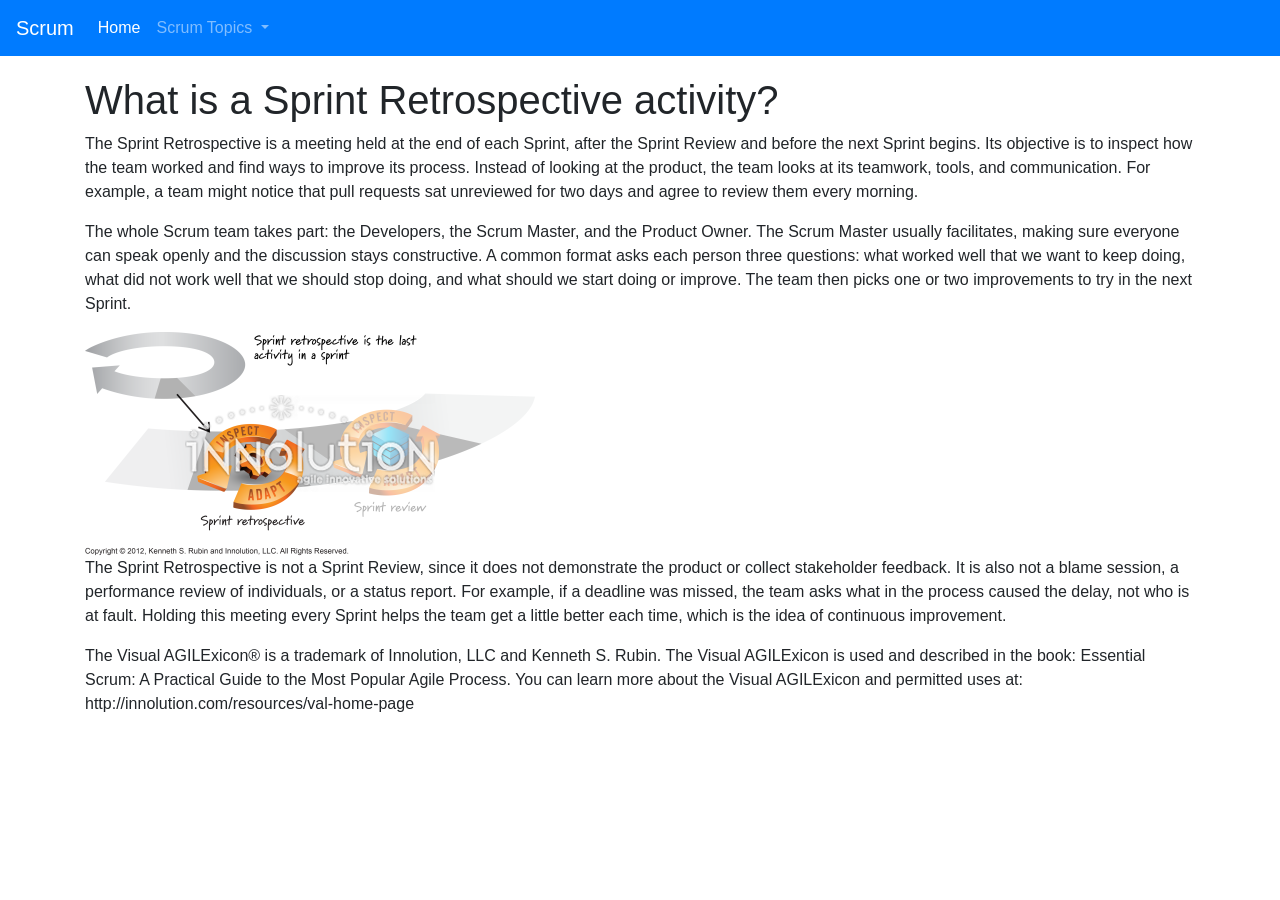
<file: sprintretrospective.html>
<!DOCTYPE html>
<html lang="en">

<head>
    <!-- Required meta tags -->
    <meta charset="utf-8">
    <meta name="viewport" content="width=device-width, initial-scale=1, shrink-to-fit=no">

    <title>Template Test Page</title>

    <!-- Bootstrap CSS -->
    <link rel="stylesheet" href="https://cdn.jsdelivr.net/npm/bootstrap@4.4.1/dist/css/bootstrap.min.css"
        integrity="sha384-Vkoo8x4CGsO3+Hhxv8T/Q5PaXtkKtu6ug5TOeNV6gBiFeWPGFN9MuhOf23Q9Ifjh" crossorigin="anonymous">

    <link rel="stylesheet" href="style.css">

</head>

<body>
    <nav class="navbar navbar-expand-lg navbar-dark bg-primary fixed-top">
        <a class="navbar-brand" href="#">Scrum</a>
        <button class="navbar-toggler" type="button" data-toggle="collapse" data-target="#navbarNavDropdown"
            aria-controls="navbarNavDropdown" aria-expanded="false" aria-label="Toggle navigation">
            <span class="navbar-toggler-icon"></span>
        </button>
        <div class="collapse navbar-collapse" id="navbarNavDropdown">
            <ul class="navbar-nav">
                <li class="nav-item active">
                    <a class="nav-link" href="#">Home <span class="sr-only">(current)</span></a>
                </li>
                <li class="nav-item dropdown">
                    <a class="nav-link dropdown-toggle" href="#" id="navbarDropdownMenuLink" role="button"
                        data-toggle="dropdown" aria-haspopup="true" aria-expanded="false">
                        Scrum Topics
                    </a>
                    <div class="dropdown-menu" aria-labelledby="navbarDropdownMenuLink">
                        <a class="dropdown-item" href="pblgrooming.html">PBL Grooming</a>
                        <a class="dropdown-item" href="dailyscrum.html">Daily Scrum</a>
                        <a class="dropdown-item" href="sprintreview.html">Sprint Review</a>
                        <a class="dropdown-item" href="sprintretrospective.html">Sprint Retrospective</a>
                        <a class="dropdown-item" href="sprintbacklog.html">Sprint Backlog</a>
                        <a class="dropdown-item" href="sprintexecution.html">Sprint Execution</a>
                        <a class="dropdown-item" href="kennethrubin.html">Kenneth S. Rubin</a>
                        <a class="dropdown-item" href="devops.html">DevOps Responsibilities</a>
                    </div>
                </li>
            </ul>
        </div>
    </nav>


    <div class="container" style="margin-top: 20px;">
        <h1>What is a Sprint Retrospective activity?</h1>
        <div class="content">
            <p>The Sprint Retrospective is a meeting held at the end of each Sprint, after the Sprint Review and before the next Sprint begins. 
                Its objective is to inspect how the team worked and find ways to improve its process. Instead of looking at the product, 
                the team looks at its teamwork, tools, and communication. For example, a team might notice that pull requests sat unreviewed for two days
                 and agree to review them every morning.</p>
                 <p>The whole Scrum team takes part: the Developers, the Scrum Master, and the Product Owner. The Scrum Master usually facilitates, 
                    making sure everyone can speak openly and the discussion stays constructive. A common format asks each person three questions:
                     what worked well that we want to keep doing, what did not work well that we should stop doing, and what should we start doing or improve. 
                     The team then picks one or two improvements to try in the next Sprint.</p>
            <div class="image-container">
                <img src="images/sprintretrospective.png" alt="Visual AGILExicon illustration of the Sprint Retrospective, the last activity in a sprint">
            </div>
            <p>The Sprint Retrospective is not a Sprint Review, since it does not demonstrate the product or collect stakeholder feedback. 
                It is also not a blame session, a performance review of individuals, or a status report. For example, if a deadline was missed, 
                the team asks what in the process caused the delay, not who is at fault. Holding this meeting every Sprint helps the team get a little 
                better each time, which is the idea of continuous improvement.</p>
        </div>

        <div class="citation">
            The Visual AGILExicon® is a trademark of Innolution, LLC and Kenneth S. Rubin. The Visual AGILExicon 
            is used and described in the book: Essential Scrum: A Practical Guide to the Most Popular Agile Process. 
            You can learn more about the Visual AGILExicon and permitted uses at: http://innolution.com/resources/val-home-page
        </div>
    </div>

    <!-- Bootstrap JavaScript CDN -->
    <script src="https://code.jquery.com/jquery-3.4.1.slim.min.js"
        integrity="sha384-J6qa4849blE2+poT4WnyKhv5vZF5SrPo0iEjwBvKU7imGFAV0wwj1yYfoRSJoZ+n"
        crossorigin="anonymous"></script>
    <script src="https://cdn.jsdelivr.net/npm/popper.js@1.16.0/dist/umd/popper.min.js"
        integrity="sha384-Q6E9RHvbIyZFJoft+2mJbHaEWldlvI9IOYy5n3zV9zzTtmI3UksdQRVvoxMfooAo"
        crossorigin="anonymous"></script>
    <script src="https://cdn.jsdelivr.net/npm/bootstrap@4.4.1/dist/js/bootstrap.min.js"
        integrity="sha384-wfSDF2E50Y2D1uUdj0O3uMBJnjuUD4Ih7YwaYd1iqfktj0Uod8GCExl3Og8ifwB6"
        crossorigin="anonymous"></script>

</body>

</html>
</file>
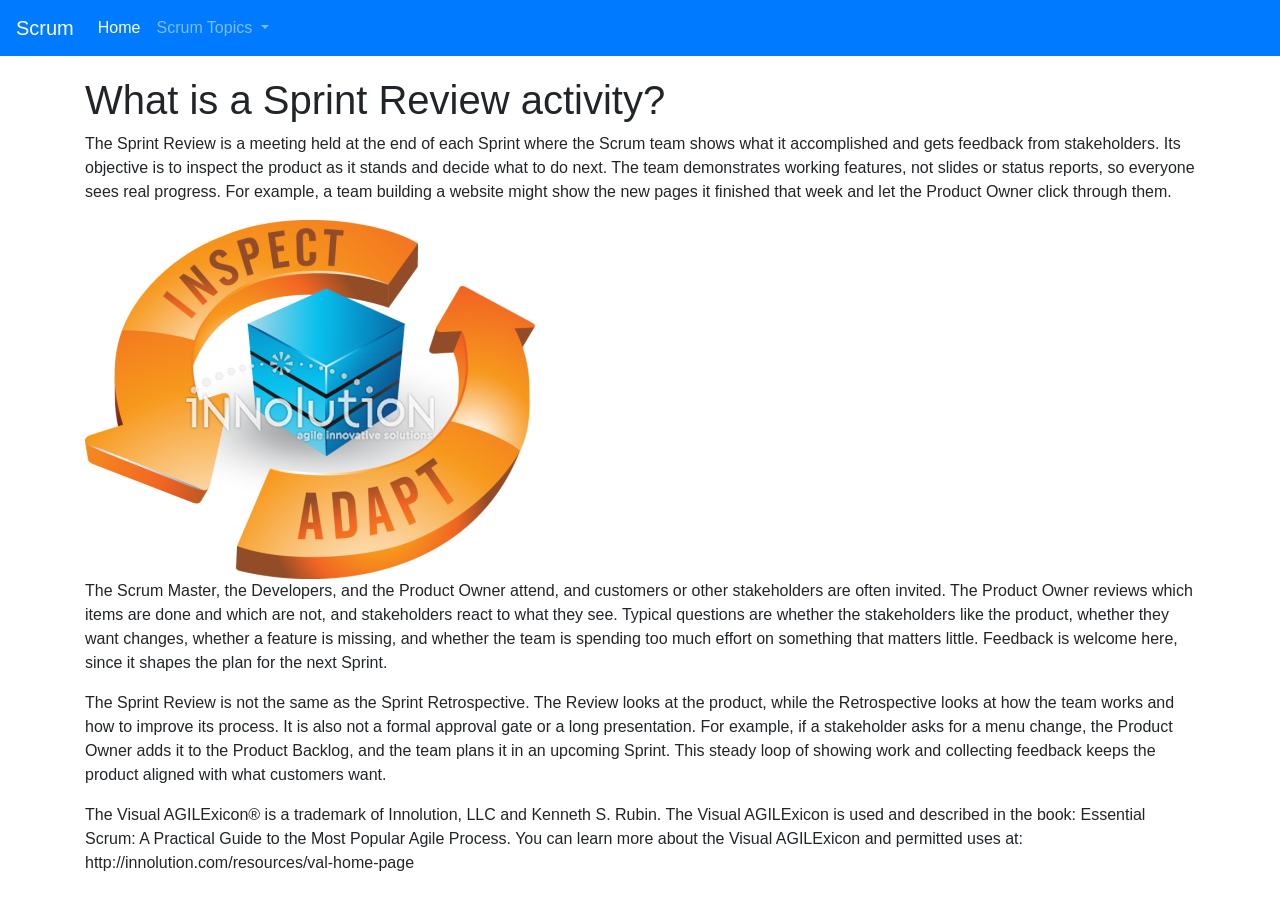
<file: sprintreview.html>
<!DOCTYPE html>
<html lang="en">

<head>
    <!-- Required meta tags -->
    <meta charset="utf-8">
    <meta name="viewport" content="width=device-width, initial-scale=1, shrink-to-fit=no">

    <title>Template Test Page</title>

    <!-- Bootstrap CSS -->
    <link rel="stylesheet" href="https://cdn.jsdelivr.net/npm/bootstrap@4.4.1/dist/css/bootstrap.min.css"
        integrity="sha384-Vkoo8x4CGsO3+Hhxv8T/Q5PaXtkKtu6ug5TOeNV6gBiFeWPGFN9MuhOf23Q9Ifjh" crossorigin="anonymous">

    <link rel="stylesheet" href="style.css">

</head>

<body>
    <nav class="navbar navbar-expand-lg navbar-dark bg-primary fixed-top">
        <a class="navbar-brand" href="#">Scrum</a>
        <button class="navbar-toggler" type="button" data-toggle="collapse" data-target="#navbarNavDropdown"
            aria-controls="navbarNavDropdown" aria-expanded="false" aria-label="Toggle navigation">
            <span class="navbar-toggler-icon"></span>
        </button>
        <div class="collapse navbar-collapse" id="navbarNavDropdown">
            <ul class="navbar-nav">
                <li class="nav-item active">
                    <a class="nav-link" href="#">Home <span class="sr-only">(current)</span></a>
                </li>
                <li class="nav-item dropdown">
                    <a class="nav-link dropdown-toggle" href="#" id="navbarDropdownMenuLink" role="button"
                        data-toggle="dropdown" aria-haspopup="true" aria-expanded="false">
                        Scrum Topics
                    </a>
                    <div class="dropdown-menu" aria-labelledby="navbarDropdownMenuLink">
                        <a class="dropdown-item" href="pblgrooming.html">PBL Grooming</a>
                        <a class="dropdown-item" href="dailyscrum.html">Daily Scrum</a>
                        <a class="dropdown-item" href="sprintreview.html">Sprint Review</a>
                        <a class="dropdown-item" href="sprintretrospective.html">Sprint Retrospective</a>
                        <a class="dropdown-item" href="sprintbacklog.html">Sprint Backlog</a>
                        <a class="dropdown-item" href="sprintexecution.html">Sprint Execution</a>
                        <a class="dropdown-item" href="kennethrubin.html">Kenneth S. Rubin</a>
                        <a class="dropdown-item" href="devops.html">DevOps Responsibilities</a>
                    </div>
                </li>
            </ul>
        </div>
    </nav>


    <div class="container" style="margin-top: 20px;">
        <h1>What is a Sprint Review activity?</h1>
        <div class="content">
            <p>The Sprint Review is a meeting held at the end of each Sprint where the Scrum team shows what it accomplished and 
                gets feedback from stakeholders. Its objective is to inspect the product as it stands and decide what to do next. 
                The team demonstrates working features, not slides or status reports, so everyone sees real progress. For example, 
                a team building a website might show the new pages it finished that week and let the Product Owner click through them.</p>
            <div class="image-container">
                <img src="images/sprintreview.png" alt="Visual AGILExicon illustration of a Sprint Review where the Scrum team shows astakeholders what was accomplished during the sprint">
            </div>
            <p>The Scrum Master, the Developers, and the Product Owner attend, and customers or other stakeholders are often invited. 
                The Product Owner reviews which items are done and which are not, and stakeholders react to what they see. Typical questions 
                are whether the stakeholders like the product, whether they want changes, whether a feature is missing, and whether the team is 
                spending too much effort on something that matters little. Feedback is welcome here, since it shapes the plan for 
                the next Sprint.</p>
                <p>The Sprint Review is not the same as the Sprint Retrospective. The Review looks at the product, while the Retrospective 
                    looks at how the team works and how to improve its process. It is also not a formal approval gate or a long presentation. 
                    For example, if a stakeholder asks for a menu change, the Product Owner adds it to the Product Backlog, and the team plans
                     it in an upcoming Sprint. This steady loop of showing work and collecting feedback keeps the product aligned with what 
                     customers want.</p>
        </div>

        <div class="citation">
            The Visual AGILExicon® is a trademark of Innolution, LLC and Kenneth S. Rubin. The Visual 
            AGILExicon is used and described in the book: Essential Scrum: A Practical Guide to the Most Popular Agile Process. 
            You can learn more about the Visual AGILExicon and permitted uses at: http://innolution.com/resources/val-home-page
        </div>
    </div>

    <!-- Bootstrap JavaScript CDN -->
    <script src="https://code.jquery.com/jquery-3.4.1.slim.min.js"
        integrity="sha384-J6qa4849blE2+poT4WnyKhv5vZF5SrPo0iEjwBvKU7imGFAV0wwj1yYfoRSJoZ+n"
        crossorigin="anonymous"></script>
    <script src="https://cdn.jsdelivr.net/npm/popper.js@1.16.0/dist/umd/popper.min.js"
        integrity="sha384-Q6E9RHvbIyZFJoft+2mJbHaEWldlvI9IOYy5n3zV9zzTtmI3UksdQRVvoxMfooAo"
        crossorigin="anonymous"></script>
    <script src="https://cdn.jsdelivr.net/npm/bootstrap@4.4.1/dist/js/bootstrap.min.js"
        integrity="sha384-wfSDF2E50Y2D1uUdj0O3uMBJnjuUD4Ih7YwaYd1iqfktj0Uod8GCExl3Og8ifwB6"
        crossorigin="anonymous"></script>

</body>

</html>
</file>
<file: style.css>
/* Add padding to body to prevent content from being hidden behind fixed navbar */
body {
    padding-top: 56px;
         /* Approximate height of navbar */
}
</file>
